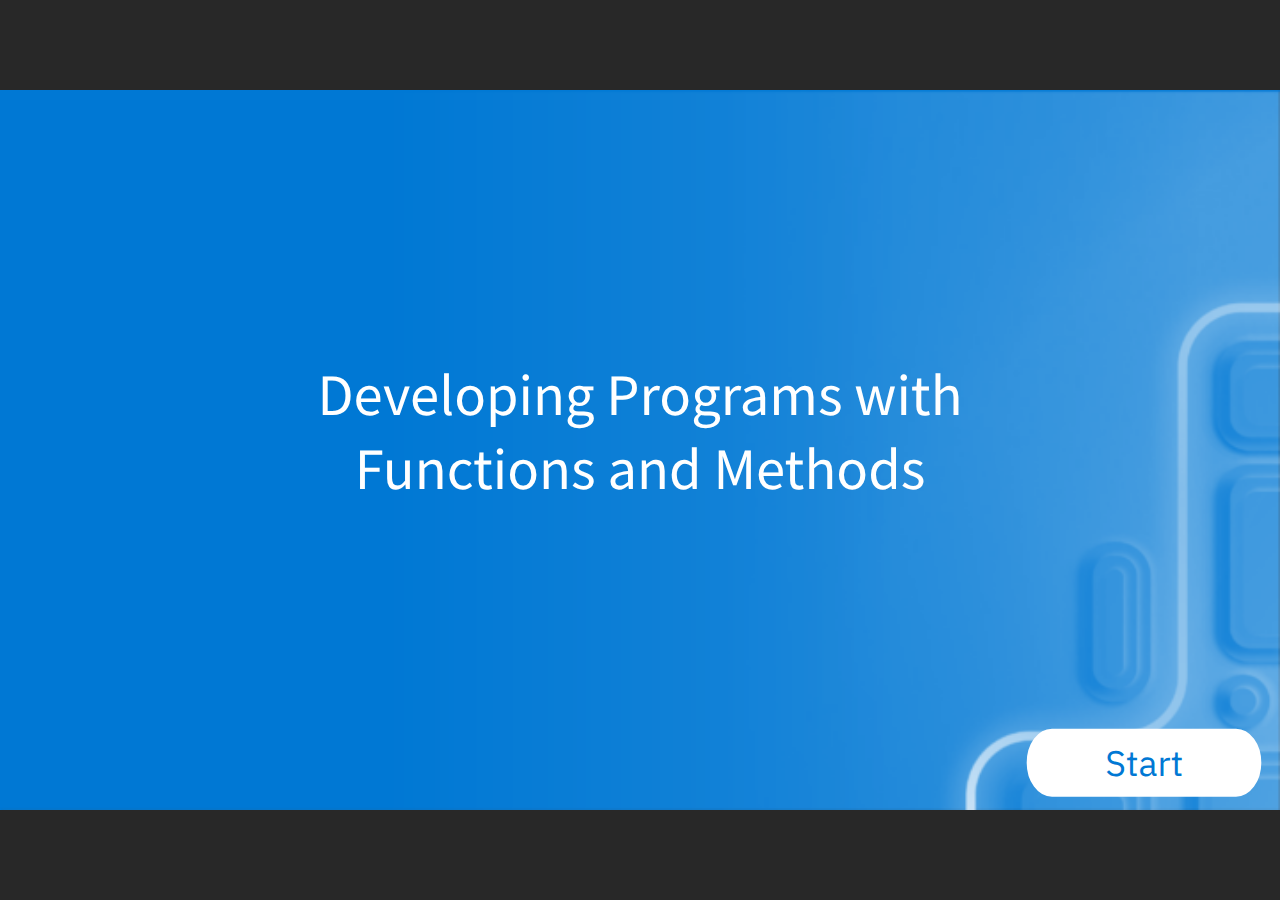
<file: index.html>
﻿<!doctype html>
<html lang="en-US">
<head>
  <meta charset="utf-8">
  <!-- Created using Storyline 360 - http://www.articulate.com  -->
  <!-- version: 3.82.31354.0 -->
  <title>Developing Programs with 
Functions and Methods</title>
  <meta http-equiv="x-ua-compatible" content="IE=edge"/>
  <meta name="viewport" content="width=device-width,initial-scale=1,user-scalable=no,shrink-to-fit=no,minimal-ui"/>
  <meta name="apple-mobile-web-app-capable" content="yes"/>
  <style>
    html, body { height: 100%; padding: 0; margin: 0 }
    #app { height: 100%; width: 100%; }
  </style>

  <script>
    window.DS = {};
    window.globals = {
      DATA_PATH_BASE: '',
      HAS_FRAME: true,
      HAS_SLIDE: true,

      lmsPresent: false,
      tinCanPresent: false,
      cmi5Present: false,
      aoSupport: false,
      scale: 'noscale',
      captureRc: false,
      browserSize: 'optimal',
      bgColor: '#282828',
      features: 'BackgroundAudioTriggers,BackgroundAudioVolumeVariable,ConnectionMessages,DropIn1,DropIn2,DropIn3,DropIn4,DropIn5,LayerPresentAsDialog,MultiLineTextEntry,MultipleQuizTracking,PlayerTooltips,UpdatedThemeEditor',
      themeName: 'unified',
      preloaderColor: '#FFFFFF',
      suppressAnalytics: false,
      productChannel: 'stable',
      publishSource: 'storyline',
      aid: 'aid|ec1426b3-023f-4ed3-86a6-291b0afe7aa1',
      cid: 'd2fc28e6-4493-4a05-b2a9-f70579323484',
      playerVersion: '3.82.31354.0',
      publishTimestamp: '2024-10-17T20:46:55.4378375Z',
      maxIosVideoElements: 10,
      connectionSettings: { message: 'You%20are%20offline.%20Trying%20to%20reconnect...', useDarkTheme: false, mode: 'disabled' },

      
      parseParams: function(qs) {
        if (window.globals.parsedParams != null) {
          return window.globals.parsedParams;
        }
        qs = (qs || window.location.search.substr(1)).split('+').join(' ');
        var params = {},
            tokens,
            re = /[?&]?([^=]+)=([^&]*)/g;

        while (tokens = re.exec(qs)) {
          params[decodeURIComponent(tokens[1]).trim()] =
            decodeURIComponent(tokens[2]).trim();
        }
        window.globals.parsedParams = params;
        return params;
      }

    };
  </script>
  <script>
    var isIe11 = ('ActiveXObject' in window || window.MSBlobBuilder != null)
      && window.msCrypto != null && !window.ActiveXObject;
    if (isIe11) {
      window.globals.unsupportedBrowser = true;
      document.write(atob('[base64]'));
    }
  </script>
  
  <script>window.THREE = { };</script>
  
</head>
<body style="background: #282828" class="cs-HTML theme-unified">
  <!-- 360 -->
  <script>!function(){var e,i=/iPhone/i,o=/iPod/i,n=/iPad/i,t=/\biOS-universal(?:.+)Mac\b/i,r=/\bAndroid(?:.+)Mobile\b/i,a=/Android/i,d=/(?:SD4930UR|\bSilk(?:.+)Mobile\b)/i,p=/Silk/i,l=/Windows Phone/i,u=/\bWindows(?:.+)ARM\b/i,b=/BlackBerry/i,s=/BB10/i,c=/Opera Mini/i,f=/\b(CriOS|Chrome)(?:.+)Mobile/i,h=/Mobile(?:.+)Firefox\b/i,v=function(e){return void 0!==e&&"MacIntel"===e.platform&&"number"==typeof e.maxTouchPoints&&e.maxTouchPoints>1&&"undefined"==typeof MSStream};e=function(e){var m={userAgent:"",platform:"",maxTouchPoints:0};e||"undefined"==typeof navigator?"string"==typeof e?m.userAgent=e:e&&e.userAgent&&(m={userAgent:e.userAgent,platform:e.platform,maxTouchPoints:e.maxTouchPoints||0}):m={userAgent:navigator.userAgent,platform:navigator.platform,maxTouchPoints:navigator.maxTouchPoints||0};var g=m.userAgent,y=g.split("[FBAN");void 0!==y[1]&&(g=y[0]),void 0!==(y=g.split("Twitter"))[1]&&(g=y[0]);var A=function(e){return function(i){return i.test(e)}}(g),w={apple:{phone:A(i)&&!A(l),ipod:A(o),tablet:!A(i)&&(A(n)||v(m))&&!A(l),universal:A(t),device:(A(i)||A(o)||A(n)||A(t)||v(m))&&!A(l)},amazon:{phone:A(d),tablet:!A(d)&&A(p),device:A(d)||A(p)},android:{phone:!A(l)&&A(d)||!A(l)&&A(r),tablet:!A(l)&&!A(d)&&!A(r)&&(A(p)||A(a)),device:!A(l)&&(A(d)||A(p)||A(r)||A(a))||A(/\bokhttp\b/i)},windows:{phone:A(l),tablet:A(u),device:A(l)||A(u)},other:{blackberry:A(b),blackberry10:A(s),opera:A(c),firefox:A(h),chrome:A(f),device:A(b)||A(s)||A(c)||A(h)||A(f)},any:!1,phone:!1,tablet:!1};return w.any=w.apple.device||w.android.device||w.windows.device||w.other.device,w.phone=w.apple.phone||w.android.phone||w.windows.phone,w.tablet=w.apple.tablet||w.android.tablet||w.windows.tablet,w}(),"object"==typeof exports&&"undefined"!=typeof module?module.exports=e:"function"==typeof define&&define.amd?define((function(){return e})):this.isMobile=e}();
    window.isMobile.apple.tablet = window.isMobile.apple.tablet ||
      (navigator.platform === 'MacIntel' && navigator.maxTouchPoints > 1);
    window.isMobile.apple.device = window.isMobile.apple.device || window.isMobile.apple.tablet;
    window.isMobile.tablet = window.isMobile.tablet || window.isMobile.apple.tablet;
    window.isMobile.any = window.isMobile.any || window.isMobile.apple.tablet;
  </script>

  <div id="focus-sink" tabindex="-1"></div>

  <div id="preso"></div>
  <script>
    (function() {

      var classTypes = [ 'desktop', 'mobile', 'phone', 'tablet' ];

      var addDeviceClasses = function(prefix, testObj) {
        var curr, i;
        for (i = 0; i < classTypes.length; i++) {
          curr = classTypes[i];
          if (testObj[curr]) {
            document.body.classList.add(prefix + curr);
          }
        }
      };

      var params = window.globals.parseParams(),
          isDevicePreview = params.devicepreview === '1',
          isPhoneOverride = params.deviceType === 'phone' || (isDevicePreview && params.phone == '1'),
          isTabletOverride = (params.deviceType === 'tablet' || isDevicePreview) && !isPhoneOverride,
          isMobileOverride = isPhoneOverride || isTabletOverride;

      var deviceView = {
        desktop: !window.isMobile.any && !isMobileOverride,
        mobile: window.isMobile.any || isMobileOverride,
        phone: isPhoneOverride || (window.isMobile.phone && !isTabletOverride),
        tablet: isTabletOverride || window.isMobile.tablet
      };

      window.globals.deviceView = deviceView;
      window.isMobile.desktop = !window.isMobile.any;
      window.isMobile.mobile = window.isMobile.any;

      addDeviceClasses('view-', deviceView);

    })();
  </script>
  
  <script src='story_content/user.js' type=text/javascript></script>
  <div class="slide-loader"></div>

  <script>
    var doc = document, loader = doc.body.querySelector('.slide-loader'); [ 1, 2, 3 ].forEach(function(n) { var d = doc.createElement('div'); d.style.backgroundColor = window.globals.preloaderColor; d.classList.add('mobile-loader-dot'); d.classList.add('dot' + n); loader.appendChild(d); });
  </script>

  <div class="mobile-load-title-overlay" style="display: none">
    <div class="mobile-load-title">Developing Programs with 
Functions and Methods</div>
  </div>

  <div class="mobile-chrome-warning"></div>

  
<style>
  .warn-connection-dialog {
    display: none;
    background: transparent;
    pointer-events: all;
    position: fixed;
    left: 0;
    top: 0;
    width: 100%;
    height: 100%;
    z-index: 999;
  }

  .warn-connection-content {
    pointer-events: all;
    border-radius: 4px;
    background: white;
    border: 1px solid #E7E7E7;
    color: #333333;
    box-shadow: 0 2px 4px rgba(0, 0, 0, 0.25);
    transition: all 150ms ease-out;
    position: absolute;
    white-space: nowrap;
  }

  .view-phone.is-landscape .warn-connection-content {
    left: 23px;
    bottom: 23px;
  }

  .view-tablet.is-landscape .warn-connection-content {
    left: 50%;
    top: 20px;
    transform: translateX(-50%);
  }

  .view-mobile.is-portrait .warn-connection-content {
    transform: translate(-50%, calc(-100% - 15px));
  }

  .warn-connection-content p {
    display: inline-block;
    margin: 0 8px 0 0;
    line-height: 33px;
    font-size: 11px;
  }

  .warn-connection-content svg {
    position: relative;
    vertical-align: middle;
    margin: 0 2px 2px 8px;
  }

  .view-desktop .warn-connection-content {
    left: 1.5em;
    bottom: 1.5em;
  }

  .view-desktop .warn-connection-content p {
    font-size: 1.1em;
  }

  .is-offline .warn-connection-dialog {
    display: block;
  }

  .is-offline .cs-panel * {
    pointer-events: none !important;
  }

  .is-offline .cs-panel {
    pointer-events: all !important;
  }

  .is-offline #nav-controls * {
    pointer-events: none !important;
  }

  .is-offline #nav-controls {
    pointer-events: all !important;
  }
</style>

<div class="warn-connection-dialog" role="alertdialog" aria-modal="true" tabindex="0" aria-labelledby="warn-connection-message">
  <div class="warn-connection-content">
    <svg width="17" height="15" viewBox="0 0 17 15" xmlns="http://www.w3.org/2000/svg">
      <path fill="#8F0000" stroke="white" d="M16.07,12.98 L15.88,12.23 L9.51,1.21 C8.97,0.26,7.6,0.26,7.06,1.21 L0.69,12.23 C0.15,13.16,0.81,14.36,1.91,14.36 H14.65 C15.47,14.36,16.05,13.7,16.07,12.98 Z"/>
      <path fill="white" stroke="white" d="M8.58,5.5 C8.35,5.28,8.5,5.35,8.21,5.32 C8.09,5.35,7.97,5.49,7.96,5.67 C7.97,5.79,7.98,5.92,7.98,6.04 L7.98,6.04 C7.99,6.17,8,6.31,8.01,6.43 L8.01,6.44 C8.03,6.92,8.06,7.41,8.09,7.9 L8.09,7.9 C8.12,8.39,8.14,8.88,8.17,9.37 C8.17,9.39,8.18,9.42,8.2,9.44 C8.23,9.46,8.25,9.47,8.28,9.47 C8.31,9.47,8.34,9.46,8.35,9.44 C8.37,9.43,8.38,9.4,8.39,9.35 L8.39,9.34 C8.39,9.24,8.4,9.15,8.4,9.05 L8.4,9.05 C8.41,8.96,8.41,8.86,8.42,8.75 C8.43,8.44,8.45,8.12,8.47,7.81 L8.47,7.81 C8.49,7.49,8.51,7.18,8.53,6.87 C8.55,6.46,8.56,6.05,8.59,5.64 L8.6,5.62 C8.6,5.57,8.59,5.53,8.58,5.5 L8.21,5.32 Z"/>
      <circle fill="white" stroke="white" cx="8.3" cy="11.35" r="0.3"/>
    </svg>
    <p id="warn-connection-message">You are offline. Trying to reconnect...</p>
  </div>
</div>

<script>
  (function() {
    window.DS.connection = {
      warningShown: false,
      assets: {},
      loadingAssetGroup: false,
      retryDelay: 500
    };

    var connectionSettings = window.globals.connectionSettings || {};

    // The `window.globals.features` variable must be set in `webpack.dev.config` when testing locally - it is not enough
    // to have it in the data - but it must be set there as well.
    var useConnectionMessages = window.AbortController != null &&
      window.location.protocol != 'file:' &&
      window.globals.features.indexOf('ConnectionMessages') != -1 &&
      connectionSettings.mode === 'normal';

    window.DS.connection.useConnectionMessages = useConnectionMessages;

    var assetCount = 0;
    var checkLoadedId;


    if (useConnectionMessages && connectionSettings != null) {
      var contentEl = document.querySelector('.warn-connection-content');
      var messageEl = contentEl.querySelector('p');

      if (connectionSettings.useDarkTheme) {
        contentEl.style.borderColor = '#BABBBA';
        contentEl.style.backgroundColor = '#282828';
        contentEl.style.color = '#FFFFFF';
      }

      if (connectionSettings.message != null) {
        messageEl.textContent = window.decodeURIComponent(connectionSettings.message);
      }
    }

    function checkAssetsReady() {
      for (var i in DS.connection.assets) {
        if (!DS.connection.assets[i].success) {
          return false;
        }
      }
      return true;
    }

    function stopAssetGroup() {
      if (!useConnectionMessages) { return; }

      assetCount = 0;

      DS.connection.oldAssetGroup = DS.connection.assets;
      DS.connection.assets = {};
      DS.connection.loadingAssetGroup = false;
      clearInterval(checkLoadedId);
    }

    function startAssetGroup() {
      if (!useConnectionMessages) { return; }
      var ticks = 0;
      clearInterval(checkLoadedId);
      checkLoadedId = setInterval(function() {
        var loaded = 0;
        if (assetCount === 0 && loaded === 0) {
          clearInterval(checkLoadedId);
          return;
        }

        for (var i in DS.connection.assets) {
          if (DS.connection.assets[i].success) {
            loaded++;
          }
        }

        if (assetCount === loaded && checkAssetsReady()) {
          for (var i in DS.connection.assets) {
            if (DS.connection.assets[i].action) {
              DS.connection.assets[i].action();
            }
          }
          hideWarning();
          stopAssetGroup();
        }
      }, 100)
    }

    function requiredAsset(url, action, retry, type) {
      if (!useConnectionMessages) { return; }
      if (DS.connection.assets[url]) { return; }

      DS.connection.assets[url] = {
        success: false, action: action, retry: retry, type: type
      };
      assetCount = Object.keys(DS.connection.assets).length;
      if (!DS.connection.loadingAssetGroup) {
        startAssetGroup();
      }
      DS.connection.loadingAssetGroup = true;
    }

    function assetLoaded(url) {
      if (!useConnectionMessages) { return; }
      if (DS.connection.assets[url]) {
        DS.connection.assets[url].success = true;
      }
    }

    function assetFailed(url) {
      if (!useConnectionMessages) { return; }
      if (!DS.connection.assets[url]) {
        if (/\.js$/.test(url) && url.indexOf('transcripts') === -1) {
          setTimeout(function() {
            if (DS.connection.lastSlideLoaded != null) {
              DS.connection.lastSlideLoaded();
            }
          }, DS.connection.retryDelay);
        }
        return;
      }
      if (!DS.connection.warningShown) { showWarning(); }
      if (DS.connection.assets[url].retry) {
        setTimeout(function() {
          if (!DS.connection.assets[url].success) {
            DS.connection.assets[url].retry()
          }
        }, DS.connection.retryDelay);
      }
    }

    function hideWarning() {
      document.body.classList.remove('is-offline');
      DS.connection.warningShown = false;
      enableKeys();
    }
    DS.connection.hideWarning = hideWarning

    function showWarning(btn) {
      document.body.classList.add('is-offline')
      DS.connection.warningShown = true;
      updateWarningPosition();
      disableKeys();
    }

    function updateWarningPosition() {
      if (!DS.connection.warningShown) {
        return;
      }

      var isPortrait = document.body.classList.contains('is-portrait');
      var isMobile = document.body.classList.contains('view-mobile');
      var warningEl = document.querySelector('.warn-connection-content');

      if (isPortrait && isMobile) {
        var slide = document.querySelector('.primary-slide');
        var slideRect = slide != null
          ? slide.getBoundingClientRect()
          : { top: window.innerHeight, left: 0, width: window.innerWidth };

        warningEl.style.top = `${slideRect.top}px`
        warningEl.style.left = `${slideRect.left + slideRect.width / 2}px`
      } else {
        warningEl.style.top = null;
        warningEl.style.left = null;
      }

      window.requestAnimationFrame(updateWarningPosition);
    }

    function onDisableKeyDown(e) {
      e.preventDefault();
      e.stopImmediatePropagation();
    }

    function onDisableKeyUp(e) {
      e.preventDefault();
      e.stopImmediatePropagation();
    }

    var accStyle = document.createElement('style');
    var warnDialogEl = document.querySelector('.warn-connection-dialog');

    function disableKeys() {
      if (DS.views && DS.views.nsStack && DS.views.nsStack.length === 1) {
        DS.views.nsStack[0].tabReachable = false
        DS.views.nsStack[0].updateTabIndex(true, true);
      }

      accStyle.innerHTML = '.acc-shadow-dom { display: none; }';
      document.body.appendChild(accStyle);

      warnDialogEl.parentNode.append(warnDialogEl);
      warnDialogEl.focus();
    }

    function enableKeys() {
      accStyle.remove();
      if (DS.views && DS.views.nsStack && DS.views.nsStack.length === 1 && DS.views.nsStack[0].name === '_frame') {
        DS.views.nsStack[0].tabReachable = true;
        DS.views.nsStack[0].updateTabIndex();
      }
    }

    // these will all be noops if the feature flag isn't set in
    // the data and `window.globals.features`
    DS.connection.requiredAsset = requiredAsset;
    DS.connection.assetLoaded = assetLoaded;
    DS.connection.assetFailed = assetFailed;
    DS.connection.stopAssetGroup = stopAssetGroup;
    DS.connection.startAssetGroup = startAssetGroup;
  })();
</script>


  <script>
    
    if (window.autoSpider && window.vInterfaceObject) {
      document.querySelector('.mobile-load-title-overlay').style.display = 'none';
    }
  </script>

  

  <link rel="stylesheet" href="html5/data/css/output.min.css" data-noprefix/>
</body>
<script src="html5/lib/scripts/bootstrapper.min.js"></script>
</html>
</file>
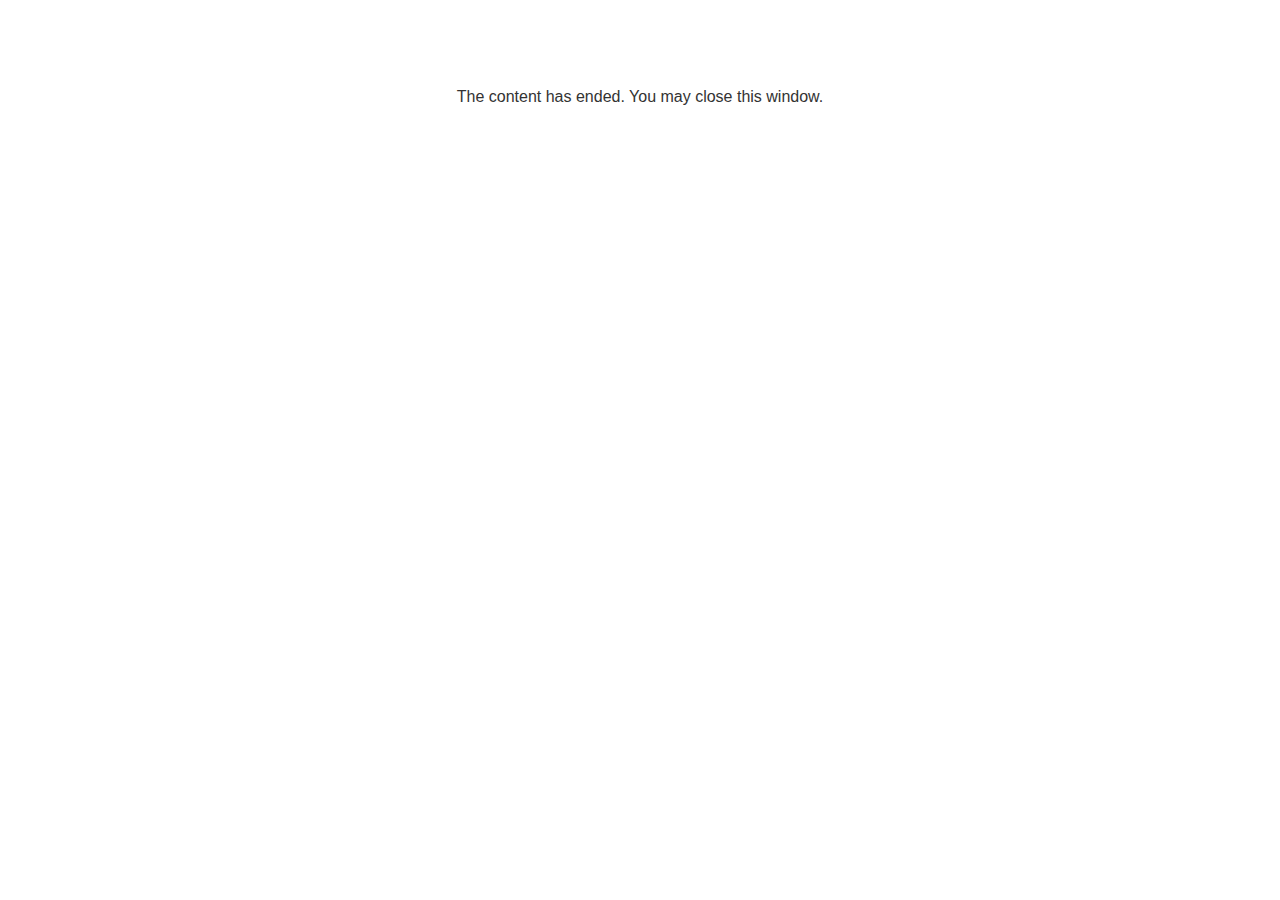
<file: lms/goodbye.html>
<!doctype html>
<html>
<body style="background-color: #ffffff;">

<p role="alert" style="color: #333333;font-family: Lato, articulate, tahoma, arial;font-size: medium;text-align: center;">
<br><br><br><br>
The content has ended. You may close this window.
</p>

</body>
</html>
</file>
